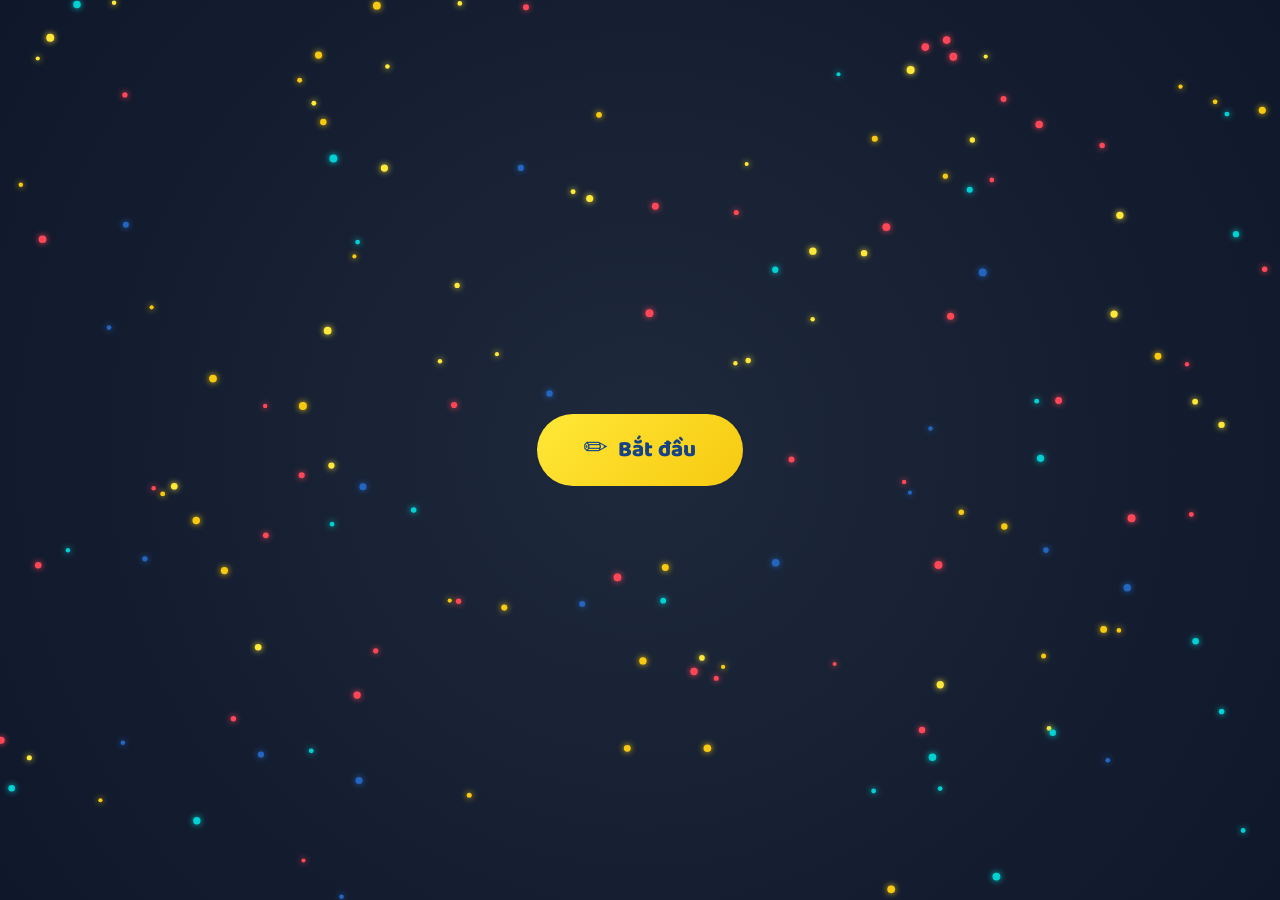
<file: index.html>
<!DOCTYPE html>
<html lang="vi">

<head>
    <meta charset="UTF-8">
    <meta name="viewport" content="width=device-width, initial-scale=1.0, viewport-fit=cover">
    <title>Chúc Mừng Sinh Nhật - Tranh Vẽ Tay</title>
    <link rel="stylesheet" href="style.css">
    <!-- Google Fonts -->
    <link rel="preconnect" href="https://fonts.googleapis.com">
    <link rel="preconnect" href="https://fonts.gstatic.com" crossorigin>
    <link href="https://fonts.googleapis.com/css2?family=Baloo+2:wght@400;600;700;800&display=swap" rel="stylesheet">
</head>

<body>

    <!-- Canvas hạt lung linh nền -->
    <canvas id="particle-canvas"></canvas>

    <!-- Canvas pháo hoa ăn mừng -->
    <canvas id="confetti-canvas"></canvas>

    <!-- Canvas vẽ Minion 2D Toàn Màn Hình -->
    <canvas id="mainArtCanvas"></canvas>

    <!-- 1. Màn hình bắt đầu -->
    <div class="main-wrapper" id="mainWrapper">
        <button class="btn-start" id="btnStart" type="button">
            <span class="btn-start-icon">✏️</span> Bắt đầu
        </button>
    </div>

    <!-- Badge Tiến Trình Vẽ Bút Chì Trên Cùng -->
    <div class="draw-status-badge hidden" id="drawStatusBadge">
        <div class="badge-content">
            <span class="pencil-indicator">✏️</span>
            <span class="status-title" id="statusTitle">Đang phác chì bức tranh...</span>
            <span class="status-percent" id="statusPercent">0%</span>
        </div>
        <div class="progress-bar-mini">
            <div class="progress-fill-mini" id="progressFillMini"></div>
        </div>
    </div>

    <!-- Bút chì di chuyển phác họa trên màn hình -->
    <div class="pencil-tool hidden" id="pencilTool">
        <span class="pencil-icon">✏️</span>
        <span class="pencil-lead-glow"></span>
    </div>

    <!-- Nút Reset góc trên bên phải -->
    <button class="floating-reset-btn hidden" id="btnFloatingReset">
        🔄 Thử lại
    </button>

    <script src="sketch-photo.js"></script>
    <script src="script.js"></script>
</body>

</html>
</file>
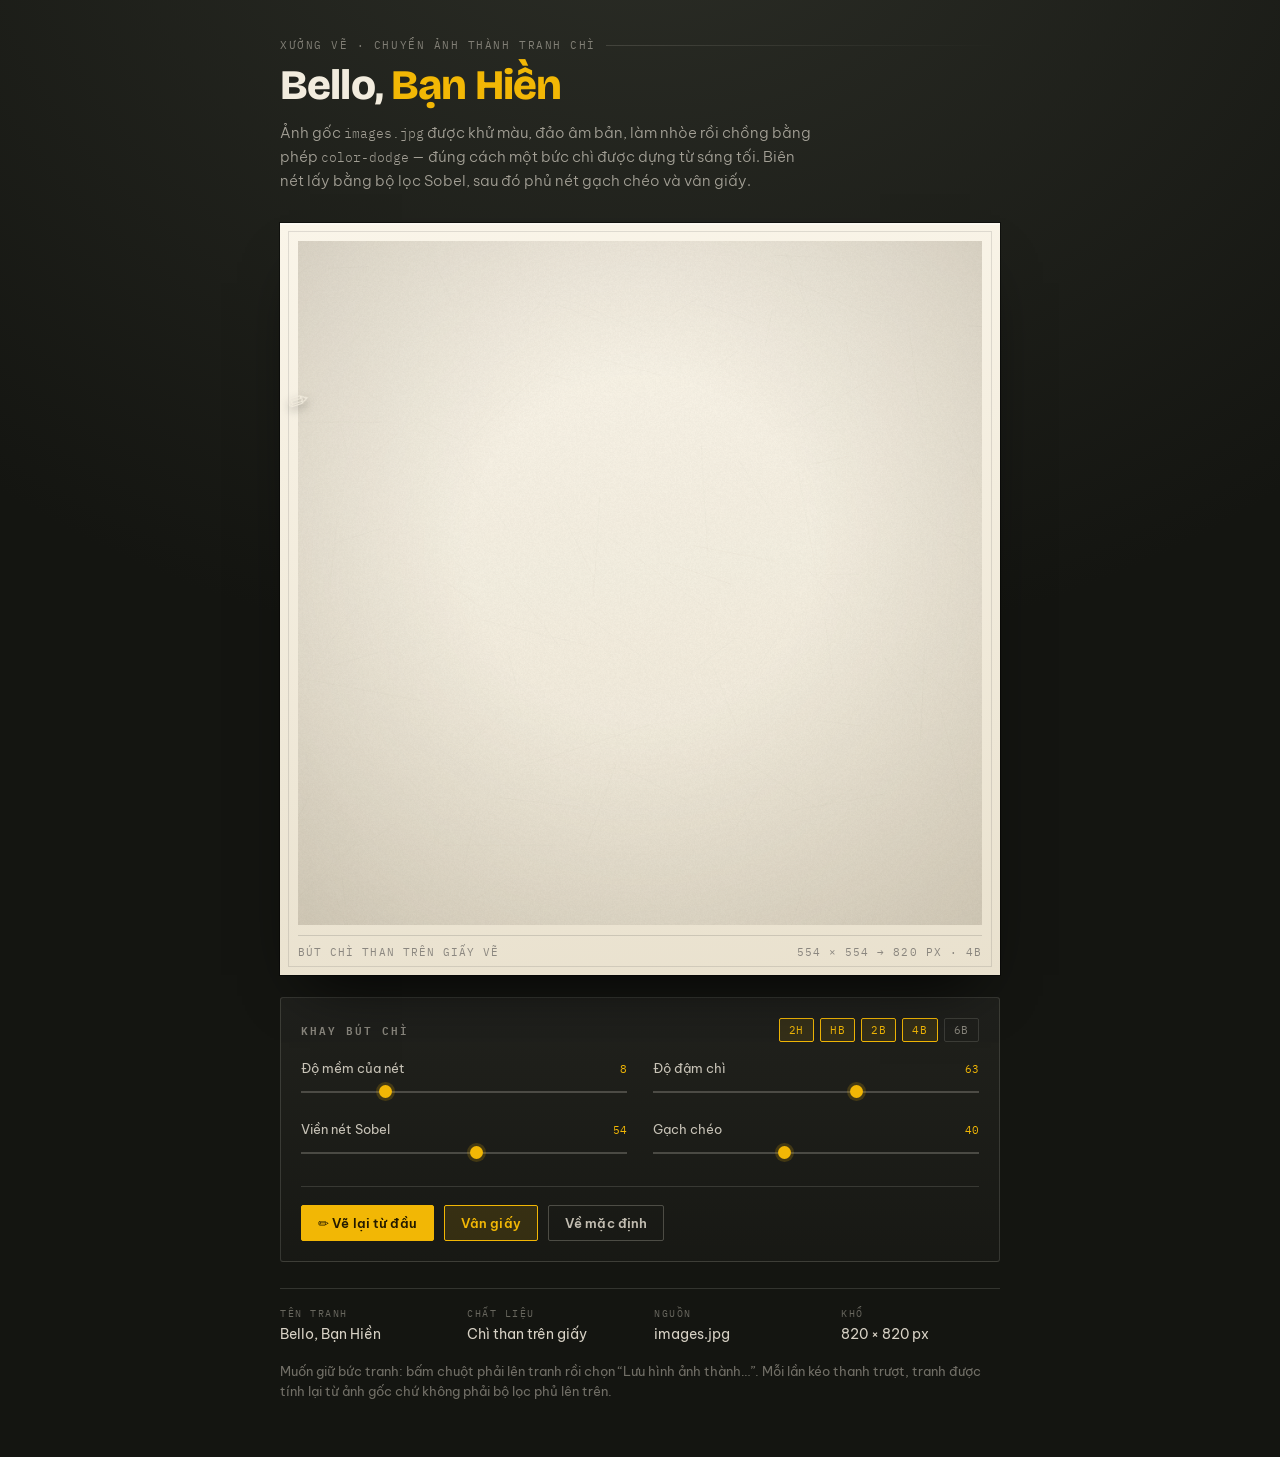
<file: tranh-minion.html>
<!doctype html>
<html lang="vi">
<head>
<meta charset="utf-8">
<meta name="viewport" content="width=device-width, initial-scale=1, viewport-fit=cover">
</head>
<body style="margin:0">
<title>Bello, Bạn Hiền</title>
<link rel="preconnect" href="https://fonts.googleapis.com">
<link rel="preconnect" href="https://fonts.gstatic.com" crossorigin>
<link href="https://fonts.googleapis.com/css2?family=Bricolage+Grotesque:opsz,wght@12..96,600;12..96,800&family=IBM+Plex+Mono:wght@400;600&family=Be+Vietnam+Pro:wght@300;400;600&display=swap" rel="stylesheet">
<style>
  :root{
    --desk:#1D1E1A;
    --desk-lo:#141511;
    --paper:#F2ECDE;
    --paper-edge:#D9D0BC;
    --graphite:#2B2B30;
    --pencil:#F2B705;
    --warm-grey:#8C8677;
    --line:rgba(242,236,222,.14);
    --display:"Bricolage Grotesque",system-ui,sans-serif;
    --body:"Be Vietnam Pro","Segoe UI",system-ui,-apple-system,sans-serif;
    --mono:"IBM Plex Mono",ui-monospace,monospace;
  }
  body{
    margin:0;
    background:
      radial-gradient(130% 90% at 50% -10%, #2C2E27 0%, rgba(44,46,39,0) 62%),
      var(--desk-lo);
    color:var(--paper);
    font-family:var(--body);
    -webkit-font-smoothing:antialiased;
  }
  .stage{max-width:720px; margin:0 auto; padding-block:38px 56px; padding-inline:20px;}

  .eyebrow{
    display:flex; align-items:center; gap:10px; margin:0 0 12px;
    font-family:var(--mono); font-size:11px; letter-spacing:.14em; text-transform:uppercase;
    color:rgba(242,236,222,.45);
  }
  .eyebrow::after{content:""; flex:1; height:1px; background:linear-gradient(90deg,var(--line),transparent);}
  h1{
    font-family:var(--display); font-weight:800; font-size:clamp(28px,6.6vw,42px);
    line-height:1.02; letter-spacing:-.02em; margin:0; text-wrap:balance;
  }
  h1 em{font-style:normal; color:var(--pencil);}
  .lede{margin:14px 0 30px; max-width:54ch; font-weight:300; font-size:15px; line-height:1.6; color:rgba(242,236,222,.62);}

  /* --- tờ giấy vẽ --- */
  .sheet{
    position:relative; padding:18px 18px 16px;
    background:linear-gradient(175deg,#FAF5E9,#E9E1CE);
    box-shadow:0 30px 60px -30px rgba(0,0,0,.95), 0 2px 0 rgba(255,255,255,.35) inset, 0 0 0 1px rgba(0,0,0,.45);
  }
  .sheet::after{
    content:""; position:absolute; inset:8px; pointer-events:none;
    border:1px solid rgba(43,43,48,.13);
  }
  .canvas-wrap{position:relative; line-height:0;}
  .canvas-wrap canvas{display:block; width:100%; height:auto; max-width:100%;}
  .pencil{
    position:absolute; top:0; left:0; font-size:26px; line-height:1;
    transform:translate(-50%,-92%) rotate(-18deg); pointer-events:none;
    filter:drop-shadow(0 4px 5px rgba(0,0,0,.35)); transition:opacity .25s;
  }
  .pencil[hidden]{opacity:0;}
  .signature{
    display:flex; justify-content:space-between; align-items:baseline; gap:12px;
    margin-top:10px; padding-top:9px; border-top:1px solid rgba(43,43,48,.16);
    font-family:var(--mono); font-size:10.5px; letter-spacing:.1em; text-transform:uppercase;
    color:rgba(43,43,48,.5);
  }

  /* --- khay bút chì (bảng điều khiển) --- */
  .tray{
    margin-top:22px; padding:20px;
    background:linear-gradient(180deg,rgba(242,236,222,.055),rgba(242,236,222,.02));
    border:1px solid var(--line); border-radius:3px;
  }
  .tray-head{
    display:flex; align-items:center; justify-content:space-between; gap:12px; flex-wrap:wrap;
    margin-bottom:18px;
  }
  .tray-head h2{
    margin:0; font-family:var(--mono); font-size:11px; font-weight:600;
    letter-spacing:.18em; text-transform:uppercase; color:rgba(242,236,222,.5);
  }
  .controls{display:grid; grid-template-columns:repeat(auto-fit,minmax(215px,1fr)); gap:16px 26px;}
  .ctl label{
    display:flex; justify-content:space-between; align-items:baseline; gap:10px;
    font-size:12.5px; color:rgba(242,236,222,.8); margin-bottom:7px;
  }
  .ctl output{font-family:var(--mono); font-size:11px; color:var(--pencil); font-variant-numeric:tabular-nums;}
  input[type=range]{
    -webkit-appearance:none; appearance:none; width:100%; height:18px; background:transparent; cursor:grab; margin:0;
  }
  input[type=range]::-webkit-slider-runnable-track{height:2px; background:rgba(242,236,222,.22);}
  input[type=range]::-moz-range-track{height:2px; background:rgba(242,236,222,.22);}
  input[type=range]::-webkit-slider-thumb{
    -webkit-appearance:none; width:13px; height:13px; margin-top:-5.5px; border-radius:50%;
    background:var(--pencil); box-shadow:0 0 0 3px rgba(242,183,5,.18);
  }
  input[type=range]::-moz-range-thumb{
    width:13px; height:13px; border:none; border-radius:50%;
    background:var(--pencil); box-shadow:0 0 0 3px rgba(242,183,5,.18);
  }
  input[type=range]:focus-visible{outline:2px solid var(--pencil); outline-offset:4px;}

  .btn-row{display:flex; gap:10px; flex-wrap:wrap; margin-top:20px; padding-top:18px; border-top:1px solid var(--line);}
  button{
    font-family:var(--body); font-size:13px; font-weight:600; letter-spacing:.01em;
    padding:9px 16px; border-radius:2px; cursor:pointer; transition:background .15s,color .15s,border-color .15s;
  }
  .btn-main{background:var(--pencil); color:#231A00; border:1px solid var(--pencil);}
  .btn-main:hover{background:#FFC91F;}
  .btn-ghost{background:transparent; color:rgba(242,236,222,.78); border:1px solid rgba(242,236,222,.24);}
  .btn-ghost:hover{border-color:var(--pencil); color:var(--pencil);}
  .btn-ghost[aria-pressed="true"]{background:rgba(242,183,5,.13); border-color:var(--pencil); color:var(--pencil);}
  button:focus-visible{outline:2px solid var(--pencil); outline-offset:3px;}

  .grades{display:flex; gap:6px; flex-wrap:wrap;}
  .grade{
    font-family:var(--mono); font-size:10.5px; letter-spacing:.06em;
    padding:4px 9px; border:1px solid var(--line); border-radius:2px;
    color:rgba(242,236,222,.5);
  }
  .grade[data-on="1"]{border-color:var(--pencil); color:var(--pencil); background:rgba(242,183,5,.1);}

  .plaque{margin-top:26px; display:flex; flex-wrap:wrap; gap:18px 28px; padding-top:18px; border-top:1px solid var(--line);}
  .plaque dl{margin:0; flex:1 1 128px;}
  .plaque dt{font-family:var(--mono); font-size:9.5px; letter-spacing:.16em; text-transform:uppercase; color:rgba(242,236,222,.38); margin-bottom:5px;}
  .plaque dd{margin:0; font-size:13.5px; color:rgba(242,236,222,.88); font-variant-numeric:tabular-nums;}
  .hint{margin:18px 0 0; font-size:12.5px; line-height:1.6; color:rgba(242,236,222,.42);}
  @media (prefers-reduced-motion: reduce){.pencil{display:none}}
  @media (max-width:430px){
    .stage{padding-inline:16px; padding-block:28px 40px;}
    .sheet{padding:12px 12px 11px;}
    .signature{flex-direction:column; align-items:flex-start; gap:4px;}
    .tray{padding:16px;}
    .controls{gap:14px;}
    .plaque{gap:16px 20px;}
    .plaque dl{flex:1 1 calc(50% - 10px);}
  }
</style>

<div class="stage">
  <p class="eyebrow">Xưởng vẽ · chuyển ảnh thành tranh chì</p>
  <h1>Bello, <em>Bạn Hiền</em></h1>
  <p class="lede">Ảnh gốc <span style="font-family:var(--mono);font-size:13px">images.jpg</span> được khử màu, đảo âm bản, làm nhòe rồi chồng bằng phép <span style="font-family:var(--mono);font-size:13px">color-dodge</span> — đúng cách một bức chì được dựng từ sáng tối. Biên nét lấy bằng bộ lọc Sobel, sau đó phủ nét gạch chéo và vân giấy.</p>

  <div class="sheet">
    <div class="canvas-wrap">
      <canvas id="art" width="820" height="820" aria-label="Tranh chì chú Minion, dựng từ ảnh gốc"></canvas>
      <span class="pencil" id="pencilTip" hidden>✏️</span>
    </div>
    <div class="signature">
      <span>Bút chì than trên giấy vẽ</span>
      <span id="sigState">554 × 554 → 820 px</span>
    </div>
  </div>

  <div class="tray">
    <div class="tray-head">
      <h2>Khay bút chì</h2>
      <div class="grades" id="grades">
        <span class="grade" data-g="2H">2H</span>
        <span class="grade" data-g="HB">HB</span>
        <span class="grade" data-g="2B">2B</span>
        <span class="grade" data-g="4B">4B</span>
        <span class="grade" data-g="6B">6B</span>
      </div>
    </div>

    <div class="controls">
      <div class="ctl">
        <label for="blur">Độ mềm của nét <output id="blurOut">8</output></label>
        <input type="range" id="blur" min="2" max="26" step="1" value="8">
      </div>
      <div class="ctl">
        <label for="dark">Độ đậm chì <output id="darkOut">63</output></label>
        <input type="range" id="dark" min="0" max="100" step="1" value="63">
      </div>
      <div class="ctl">
        <label for="edge">Viền nét Sobel <output id="edgeOut">54</output></label>
        <input type="range" id="edge" min="0" max="100" step="1" value="54">
      </div>
      <div class="ctl">
        <label for="hatch">Gạch chéo <output id="hatchOut">40</output></label>
        <input type="range" id="hatch" min="0" max="100" step="1" value="40">
      </div>
    </div>

    <div class="btn-row">
      <button class="btn-main" id="btnDraw" type="button">✏️ Vẽ lại từ đầu</button>
      <button class="btn-ghost" id="btnPaper" type="button" aria-pressed="true">Vân giấy</button>
      <button class="btn-ghost" id="btnReset" type="button">Về mặc định</button>
    </div>
  </div>

  <div class="plaque">
    <dl><dt>Tên tranh</dt><dd>Bello, Bạn Hiền</dd></dl>
    <dl><dt>Chất liệu</dt><dd>Chì than trên giấy</dd></dl>
    <dl><dt>Nguồn</dt><dd>images.jpg</dd></dl>
    <dl><dt>Khổ</dt><dd>820 × 820 px</dd></dl>
  </div>

  <p class="hint">Muốn giữ bức tranh: bấm chuột phải lên tranh rồi chọn “Lưu hình ảnh thành…”. Mỗi lần kéo thanh trượt, tranh được tính lại từ ảnh gốc chứ không phải bộ lọc phủ lên trên.</p>
</div>

<script>
const SRC = "[data-uri]";

(function(){
  const cv = document.getElementById('art');
  const ctx = cv.getContext('2d', {willReadFrequently:false});
  const tip = document.getElementById('pencilTip');
  const sig = document.getElementById('sigState');
  const els = {
    blur:document.getElementById('blur'), dark:document.getElementById('dark'),
    edge:document.getElementById('edge'), hatch:document.getElementById('hatch')
  };
  const outs = {
    blur:document.getElementById('blurOut'), dark:document.getElementById('darkOut'),
    edge:document.getElementById('edgeOut'), hatch:document.getElementById('hatchOut')
  };
  const DEFAULTS = {blur:8, dark:63, edge:54, hatch:40};
  let paperOn = true, W = 820, H = 820;
  let gray = null;                 // Float32Array độ xám ảnh gốc
  let inkCv = null, paperCv = null, hatchCv = null, maskCv = null;
  let anim = null;

  /* ---------- công cụ ---------- */
  function mkCanvas(w,h){ const c=document.createElement('canvas'); c.width=w; c.height=h; return c; }

  // Làm nhòe hộp tách trục, 3 lượt ≈ Gauss
  function blurArr(src, w, h, r){
    if(r<1) return src.slice();
    let a = src, b = new Float32Array(w*h);
    for(let pass=0; pass<3; pass++){
      // ngang
      for(let y=0;y<h;y++){
        const row=y*w; let sum=0;
        for(let i=-r;i<=r;i++) sum += a[row+Math.min(w-1,Math.max(0,i))];
        for(let x=0;x<w;x++){
          b[row+x] = sum/(2*r+1);
          sum += a[row+Math.min(w-1,x+r+1)] - a[row+Math.max(0,x-r)];
        }
      }
      // dọc
      for(let x=0;x<w;x++){
        let sum=0;
        for(let i=-r;i<=r;i++) sum += b[Math.min(h-1,Math.max(0,i))*w+x];
        for(let y=0;y<h;y++){
          a[y*w+x] = sum/(2*r+1);
          sum += b[Math.min(h-1,y+r+1)*w+x] - b[Math.max(0,y-r)*w+x];
        }
      }
    }
    return a;
  }

  /* ---------- các lớp tĩnh ---------- */
  function buildPaper(){
    const c = mkCanvas(W,H), g = c.getContext('2d');
    g.fillStyle = '#F4EEE1'; g.fillRect(0,0,W,H);
    // hạt giấy
    const n = g.createImageData(W,H), d = n.data;
    for(let i=0;i<W*H;i++){
      const v = 236 + (Math.random()*36-18);
      d[i*4]=v; d[i*4+1]=v-3; d[i*4+2]=v-12; d[i*4+3]=52;
    }
    g.putImageData(n,0,0);
    // sợi giấy dài
    g.globalAlpha=.05; g.strokeStyle='#8C8677'; g.lineWidth=1;
    for(let i=0;i<90;i++){
      const x=Math.random()*W, y=Math.random()*H, len=30+Math.random()*130, a=Math.random()*Math.PI;
      g.beginPath(); g.moveTo(x,y); g.lineTo(x+Math.cos(a)*len, y+Math.sin(a)*len); g.stroke();
    }
    // bóng ám góc
    g.globalAlpha=1;
    const vg = g.createRadialGradient(W/2,H*.45,W*.25, W/2,H*.5,W*.78);
    vg.addColorStop(0,'rgba(120,108,86,0)'); vg.addColorStop(1,'rgba(120,108,86,.3)');
    g.fillStyle=vg; g.fillRect(0,0,W,H);
    return c;
  }

  function buildHatchPattern(){
    const p = mkCanvas(16,16), g = p.getContext('2d');
    g.strokeStyle='#3A3A42'; g.lineWidth=1.6; g.lineCap='round';
    for(let i=-16;i<32;i+=6){
      g.beginPath(); g.moveTo(i,-2); g.lineTo(i+18,18); g.stroke();
    }
    return p;
  }
  const HATCH = buildHatchPattern();

  /* ---------- dựng bức chì ---------- */
  function render(){
    const r = +els.blur.value;
    const dark = +els.dark.value/100;
    const edgeK = +els.edge.value/100;
    const hatchK = +els.hatch.value/100;

    // 1. đảo âm bản + làm nhòe
    const inv = new Float32Array(W*H);
    for(let i=0;i<W*H;i++) inv[i] = 255 - gray[i];
    const bl = blurArr(inv, W, H, r);

    // 2. color-dodge -> nền tranh chì
    const val = new Float32Array(W*H);
    for(let i=0;i<W*H;i++){
      let v = gray[i]*256/(256-bl[i]);
      val[i] = v>255?255:v;
    }

    // 3. chỉnh sáng tối: điểm trắng + gamma
    const white = 255 - dark*52, gm = 1 + dark*2.1;
    for(let i=0;i<W*H;i++){
      let t = val[i]/white; if(t>1) t=1;
      val[i] = 255*Math.pow(t, gm);
    }

    // 4. viền Sobel lấy từ ảnh xám đã làm mềm nhẹ
    if(edgeK>0.01){
      const sm = blurArr(Float32Array.from(gray), W, H, 1);
      for(let y=1;y<H-1;y++){
        for(let x=1;x<W-1;x++){
          const i=y*W+x;
          const gx = -sm[i-W-1]-2*sm[i-1]-sm[i+W-1] + sm[i-W+1]+2*sm[i+1]+sm[i+W+1];
          const gy = -sm[i-W-1]-2*sm[i-W]-sm[i-W+1] + sm[i+W-1]+2*sm[i+W]+sm[i+W+1];
          let m = Math.sqrt(gx*gx+gy*gy)/4.2;
          if(m>255) m=255;
          m = m*edgeK*1.5;
          const v = val[i]*(255-m)/255;
          val[i] = v<0?0:v;
        }
      }
    }

    // 5. lớp "mực chì": màu than, alpha = độ tối
    const ink = mkCanvas(W,H), ig = ink.getContext('2d');
    const id = ig.createImageData(W,H), dd = id.data;
    for(let i=0;i<W*H;i++){
      const a = 255 - val[i];
      dd[i*4]=43; dd[i*4+1]=43; dd[i*4+2]=52; dd[i*4+3]=a<0?0:a;
    }
    ig.putImageData(id,0,0);

    // 6. gạch chéo trong vùng tối
    if(hatchK>0.01){
      const hc = mkCanvas(W,H), hg = hc.getContext('2d');
      hg.fillStyle = hg.createPattern(HATCH,'repeat');
      hg.fillRect(0,0,W,H);
      // mặt nạ: chỉ giữ nét gạch ở chỗ đậm
      const mk = mkCanvas(W,H), mg = mk.getContext('2d');
      const mi = mg.createImageData(W,H), md = mi.data;
      for(let i=0;i<W*H;i++){
        let d0 = (255-val[i])/255;
        let a = (d0-0.18)*1.9; if(a<0)a=0; if(a>1)a=1;
        md[i*4]=0; md[i*4+1]=0; md[i*4+2]=0; md[i*4+3]=a*255*hatchK;
      }
      mg.putImageData(mi,0,0);
      hg.globalCompositeOperation='destination-in';
      hg.drawImage(mk,0,0);
      ig.globalCompositeOperation='source-over';
      ig.globalAlpha=.85;
      ig.drawImage(hc,0,0);
      ig.globalAlpha=1;
    }

    inkCv = ink;
    if(!paperCv) paperCv = buildPaper();
    updateGrades(dark);
  }

  function compose(maskCanvas){
    ctx.clearRect(0,0,W,H);
    if(paperOn) ctx.drawImage(paperCv,0,0);
    else { ctx.fillStyle='#FBF8F1'; ctx.fillRect(0,0,W,H); }
    let layer = inkCv;
    if(maskCanvas){
      const t = mkCanvas(W,H), tg = t.getContext('2d');
      tg.drawImage(inkCv,0,0);
      tg.globalCompositeOperation='destination-in';
      tg.drawImage(maskCanvas,0,0);
      layer = t;
    }
    ctx.drawImage(layer,0,0);
  }

  /* ---------- hoạt cảnh vẽ tay ---------- */
  const STROKES = 74;
  function strokeLine(i){
    // các nét chéo, quét từ góc trên-trái xuống dưới-phải, phủ kín cả khung
    const slant = H*0.62;
    const start = -slant - 40, end = W + 40;
    const span = (end-start)/STROKES;
    const p = start + i*span;
    return {x1:p, y1:-20, x2:p+slant, y2:H+20, w:span*1.7};
  }
  function drawReveal(){
    if(anim) cancelAnimationFrame(anim);
    const mask = mkCanvas(W,H), mg = mask.getContext('2d');
    mg.strokeStyle='#000'; mg.lineCap='round';
    const dur = 3400, t0 = performance.now();
    tip.hidden = false;
    const step = (now)=>{
      const p = Math.min(1,(now-t0)/dur);
      const e = p<.5 ? 2*p*p : 1-Math.pow(-2*p+2,2)/2;   // ease-in-out
      const upto = e*STROKES;
      mg.clearRect(0,0,W,H);
      for(let i=0;i<Math.ceil(upto);i++){
        const s = strokeLine(i);
        const frac = Math.min(1, upto-i);
        mg.lineWidth = s.w;
        mg.globalAlpha = 0.55 + 0.45*frac;
        mg.beginPath(); mg.moveTo(s.x1,s.y1);
        mg.lineTo(s.x1+(s.x2-s.x1)*frac, s.y1+(s.y2-s.y1)*frac);
        mg.stroke();
      }
      mg.globalAlpha = 1;
      compose(p<1 ? mask : null);
      // đầu bút chì bám theo nét đang vẽ
      const cur = strokeLine(Math.min(STROKES-1, Math.floor(upto)));
      const f = upto - Math.floor(upto);
      const rect = cv.getBoundingClientRect();
      const k = rect.width / W;
      const clamp = (v,lo,hi)=> v<lo?lo:(v>hi?hi:v);
      tip.style.left = clamp((cur.x1+(cur.x2-cur.x1)*f)*k, 0, rect.width) + 'px';
      tip.style.top  = clamp((cur.y1+(cur.y2-cur.y1)*f)*k, 0, rect.height) + 'px';
      if(p<1) anim = requestAnimationFrame(step);
      else { tip.hidden = true; anim = null; }
    };
    anim = requestAnimationFrame(step);
  }

  function updateGrades(dark){
    const order = ['2H','HB','2B','4B','6B'];
    const idx = Math.min(4, Math.floor(dark*5));
    document.querySelectorAll('#grades .grade').forEach((el,i)=>{
      el.dataset.on = i<=idx ? '1' : '0';
    });
    sig.textContent = '554 × 554 → 820 px · ' + order[idx];
  }

  /* ---------- nối dây ---------- */
  let queued = false;
  function refresh(animate){
    if(queued) return; queued = true;
    requestAnimationFrame(()=>{
      queued = false;
      const t = performance.now();
      render();
      if(animate) drawReveal(); else { if(anim){cancelAnimationFrame(anim); anim=null; tip.hidden=true;} compose(null); }
    });
  }
  Object.keys(els).forEach(k=>{
    els[k].addEventListener('input', ()=>{ outs[k].value = els[k].value; refresh(false); });
  });
  document.getElementById('btnDraw').addEventListener('click', ()=>refresh(true));
  document.getElementById('btnPaper').addEventListener('click', (e)=>{
    paperOn = !paperOn;
    e.currentTarget.setAttribute('aria-pressed', String(paperOn));
    compose(null);
  });
  document.getElementById('btnReset').addEventListener('click', ()=>{
    Object.keys(DEFAULTS).forEach(k=>{ els[k].value = DEFAULTS[k]; outs[k].value = DEFAULTS[k]; });
    refresh(true);
  });

  /* ---------- nạp ảnh gốc ---------- */
  const img = new Image();
  img.onload = ()=>{
    const ratio = img.naturalHeight/img.naturalWidth;
    W = 820; H = Math.round(820*ratio);
    cv.width = W; cv.height = H;
    const src = mkCanvas(W,H), sg = src.getContext('2d');
    sg.imageSmoothingQuality = 'high';
    sg.drawImage(img,0,0,W,H);
    const px = sg.getImageData(0,0,W,H).data;
    gray = new Float32Array(W*H);
    for(let i=0;i<W*H;i++){
      gray[i] = 0.299*px[i*4] + 0.587*px[i*4+1] + 0.114*px[i*4+2];
    }
    paperCv = buildPaper();
    sig.textContent = img.naturalWidth + ' × ' + img.naturalHeight + ' → ' + W + ' px';
    render();
    compose(null);
    setTimeout(()=>refresh(true), 250);
  };
  img.src = SRC;
})();
</script>

</body>
</html>
</file>
<file: style.css>
/* ==========================================
   MINION 2D FULLSCREEN DRAWING - STYLESHEET
   ========================================== */

:root {
    --primary-yellow: #FFE838;
    --dark-yellow: #F7C910;
    --denim-blue: #2365BF;
    --dark-blue: #164387;
    --accent-red: #FF4757;
    --card-bg: rgba(15, 23, 42, 0.92);
    --card-border: rgba(255, 232, 56, 0.5);
    --text-color: #f8fafc;
}

* {
    margin: 0;
    padding: 0;
    box-sizing: border-box;
    font-family: 'Baloo 2', 'Be Vietnam Pro', 'Segoe UI', system-ui, -apple-system, sans-serif;
}

body {
    min-height: 100vh;
    width: 100vw;
    background: radial-gradient(circle at center, #1e293b 0%, #0f172a 100%);
    overflow: hidden;
    position: relative;
    color: var(--text-color);
}

/* Fullscreen Canvases */
#particle-canvas {
    position: fixed;
    top: 0;
    left: 0;
    width: 100vw;
    height: 100vh;
    z-index: 1;
    pointer-events: none;
}

#mainArtCanvas {
    position: fixed;
    top: 0;
    left: 0;
    width: 100vw;
    height: 100vh;
    z-index: 10;
    pointer-events: none;
}

#confetti-canvas {
    position: fixed;
    top: 0;
    left: 0;
    width: 100vw;
    height: 100vh;
    pointer-events: none;
    z-index: 2000;
}

/* Request Card Overlay */
.main-wrapper {
    position: fixed;
    top: 0;
    left: 0;
    width: 100vw;
    height: 100vh;
    display: flex;
    justify-content: center;
    align-items: center;
    padding: 20px;
    z-index: 200;
    pointer-events: none;
    transition: opacity 0.5s ease, transform 0.5s ease;
}

.main-wrapper.hidden {
    opacity: 0 !important;
    pointer-events: none !important;
    visibility: hidden !important;
    transform: scale(0.9);
}

/* Nút Bắt Đầu */
.btn-start {
    pointer-events: auto !important;
    position: relative;
    z-index: 230;
    display: inline-flex;
    align-items: center;
    gap: 10px;
    padding: 18px 46px;
    font-size: 1.4rem;
    font-weight: 800;
    letter-spacing: 0.01em;
    color: var(--dark-blue);
    background: linear-gradient(135deg, #FFE838 0%, #F7C910 100%);
    border: none;
    border-radius: 999px;
    cursor: pointer !important;
    user-select: none;
    animation: startGlow 2.2s ease-in-out infinite;
    transition: transform 0.2s ease;
}

.btn-start:hover {
    transform: translateY(-3px) scale(1.04);
}

.btn-start:active {
    transform: scale(0.97);
}

.btn-start:focus-visible {
    outline: 3px solid #ffffff;
    outline-offset: 4px;
}

.btn-start-icon {
    font-size: 1.3em;
    line-height: 1;
}

/* Bút Chì Di Chuyển Trên Màn Hình */
.pencil-tool {
    position: fixed;
    z-index: 1500;
    width: 48px;
    height: 48px;
    pointer-events: none;
    top: 0;
    left: 0;
    transition: transform 0.04s linear;
}

.pencil-tool.hidden {
    display: none !important;
}

.pencil-icon {
    font-size: 2.6rem;
    display: block;
    transform: rotate(-35deg);
    filter: drop-shadow(0 6px 12px rgba(0,0,0,0.8));
    animation: wigglePencil 0.18s infinite alternate ease-in-out;
}

.pencil-lead-glow {
    position: absolute;
    bottom: 0px;
    left: 0px;
    width: 10px;
    height: 10px;
    background: #FFE838;
    border-radius: 50%;
    box-shadow: 0 0 14px 4px #FFE838, 0 0 24px 8px #FF4757;
}

/* Floating Reset Button */
.floating-reset-btn {
    position: fixed;
    top: 20px;
    right: 20px;
    z-index: 9999;
    pointer-events: auto !important;
    background: rgba(15, 23, 42, 0.88);
    backdrop-filter: blur(8px);
    color: var(--primary-yellow);
    border: 1px solid rgba(255, 232, 56, 0.5);
    padding: 10px 22px;
    border-radius: 25px;
    font-weight: 700;
    font-size: 0.95rem;
    cursor: pointer !important;
    box-shadow: 0 4px 15px rgba(0,0,0,0.4);
    transition: all 0.3s ease;
}

.floating-reset-btn:hover {
    background: var(--denim-blue);
    color: white;
    transform: scale(1.06);
}

.floating-reset-btn.hidden {
    display: none !important;
}

/* Badge Tien Trinh Phac Chi Tren Cung */
.draw-status-badge {
    position: fixed;
    top: 20px;
    left: 50%;
    transform: translateX(-50%);
    z-index: 1600;
    min-width: 280px;
    padding: 10px 18px 12px;
    border-radius: 18px;
    background: rgba(15, 23, 42, 0.88);
    backdrop-filter: blur(10px);
    -webkit-backdrop-filter: blur(10px);
    border: 1px solid rgba(255, 232, 56, 0.35);
    box-shadow: 0 8px 26px rgba(0, 0, 0, 0.5);
    pointer-events: none;
}

.draw-status-badge.hidden {
    display: none !important;
}

.badge-content {
    display: flex;
    align-items: center;
    gap: 10px;
    font-size: 0.92rem;
    font-weight: 600;
    color: var(--text-color);
}

.badge-content .pencil-indicator {
    font-size: 1.1rem;
    animation: wigglePencil 0.18s infinite alternate ease-in-out;
}

.badge-content .status-title {
    flex: 1;
    white-space: nowrap;
}

.badge-content .status-percent {
    color: var(--primary-yellow);
    font-variant-numeric: tabular-nums;
}

.progress-bar-mini {
    margin-top: 8px;
    height: 4px;
    border-radius: 999px;
    background: rgba(255, 255, 255, 0.14);
    overflow: hidden;
}

.progress-fill-mini {
    width: 0%;
    height: 100%;
    border-radius: 999px;
    background: linear-gradient(90deg, var(--primary-yellow), var(--dark-yellow));
    box-shadow: 0 0 10px rgba(255, 232, 56, 0.7);
    transition: width 0.12s linear;
}

/* Keyframes */
@keyframes wigglePencil {
    0% { transform: rotate(-30deg) translateY(0); }
    100% { transform: rotate(-44deg) translateY(-6px); }
}

@keyframes startGlow {
    0%, 100% { box-shadow: 0 10px 28px rgba(247, 201, 16, 0.45), 0 0 0 0 rgba(255, 232, 56, 0.55); }
    50%      { box-shadow: 0 12px 34px rgba(247, 201, 16, 0.6), 0 0 0 18px rgba(255, 232, 56, 0); }
}

/* ==========================================
   RESPONSIVE - DIEN THOAI & MAY TINH BANG
   ========================================== */

/* Chieu cao dong cua trinh duyet di dong (thanh dia chi an/hien) */
body {
    min-height: 100dvh;
}

#particle-canvas,
#confetti-canvas,
#mainArtCanvas {
    height: 100dvh;
}

/* Tranh khung xanh nhay khi cham tren mobile */
.btn-start,
.floating-reset-btn {
    -webkit-tap-highlight-color: transparent;
    touch-action: manipulation;
}

@media (max-width: 600px) {
    .main-wrapper {
        padding: 16px;
    }

    .btn-start {
        font-size: 1.22rem;
        padding: 16px 38px;
    }

    /* Badge tien trinh: tran ngang, khong con de chong len nut Thu Lai */
    .draw-status-badge {
        left: 12px;
        right: 12px;
        min-width: 0;
        width: auto;
        transform: none;
        top: calc(12px + env(safe-area-inset-top, 0px));
        padding: 9px 14px 11px;
        border-radius: 14px;
    }

    .badge-content {
        font-size: 0.82rem;
        gap: 8px;
    }

    .badge-content .status-title {
        overflow: hidden;
        text-overflow: ellipsis;
    }

    /* Nut Thu Lai xuong goc duoi phai, khoi dam vao badge */
    .floating-reset-btn {
        top: auto;
        bottom: calc(16px + env(safe-area-inset-bottom, 0px));
        right: 16px;
        padding: 11px 20px;
        font-size: 0.9rem;
    }

    .pencil-icon {
        font-size: 2rem;
    }

    .pencil-tool {
        width: 38px;
        height: 38px;
    }
}

/* May rat hep (iPhone SE, Galaxy A...) */
@media (max-width: 360px) {
    .btn-start {
        font-size: 1.1rem;
        padding: 14px 30px;
    }

    .badge-content .status-percent {
        font-size: 0.8rem;
    }
}

/* Dien thoai xoay ngang: man hinh thap */
@media (max-height: 520px) and (orientation: landscape) {
    .draw-status-badge {
        padding: 7px 14px 9px;
    }
}

/* Nguoi dung tat hieu ung chuyen dong */
@media (prefers-reduced-motion: reduce) {
    .pencil-icon,
    .btn-start {
        animation: none !important;
    }
}
</file>
